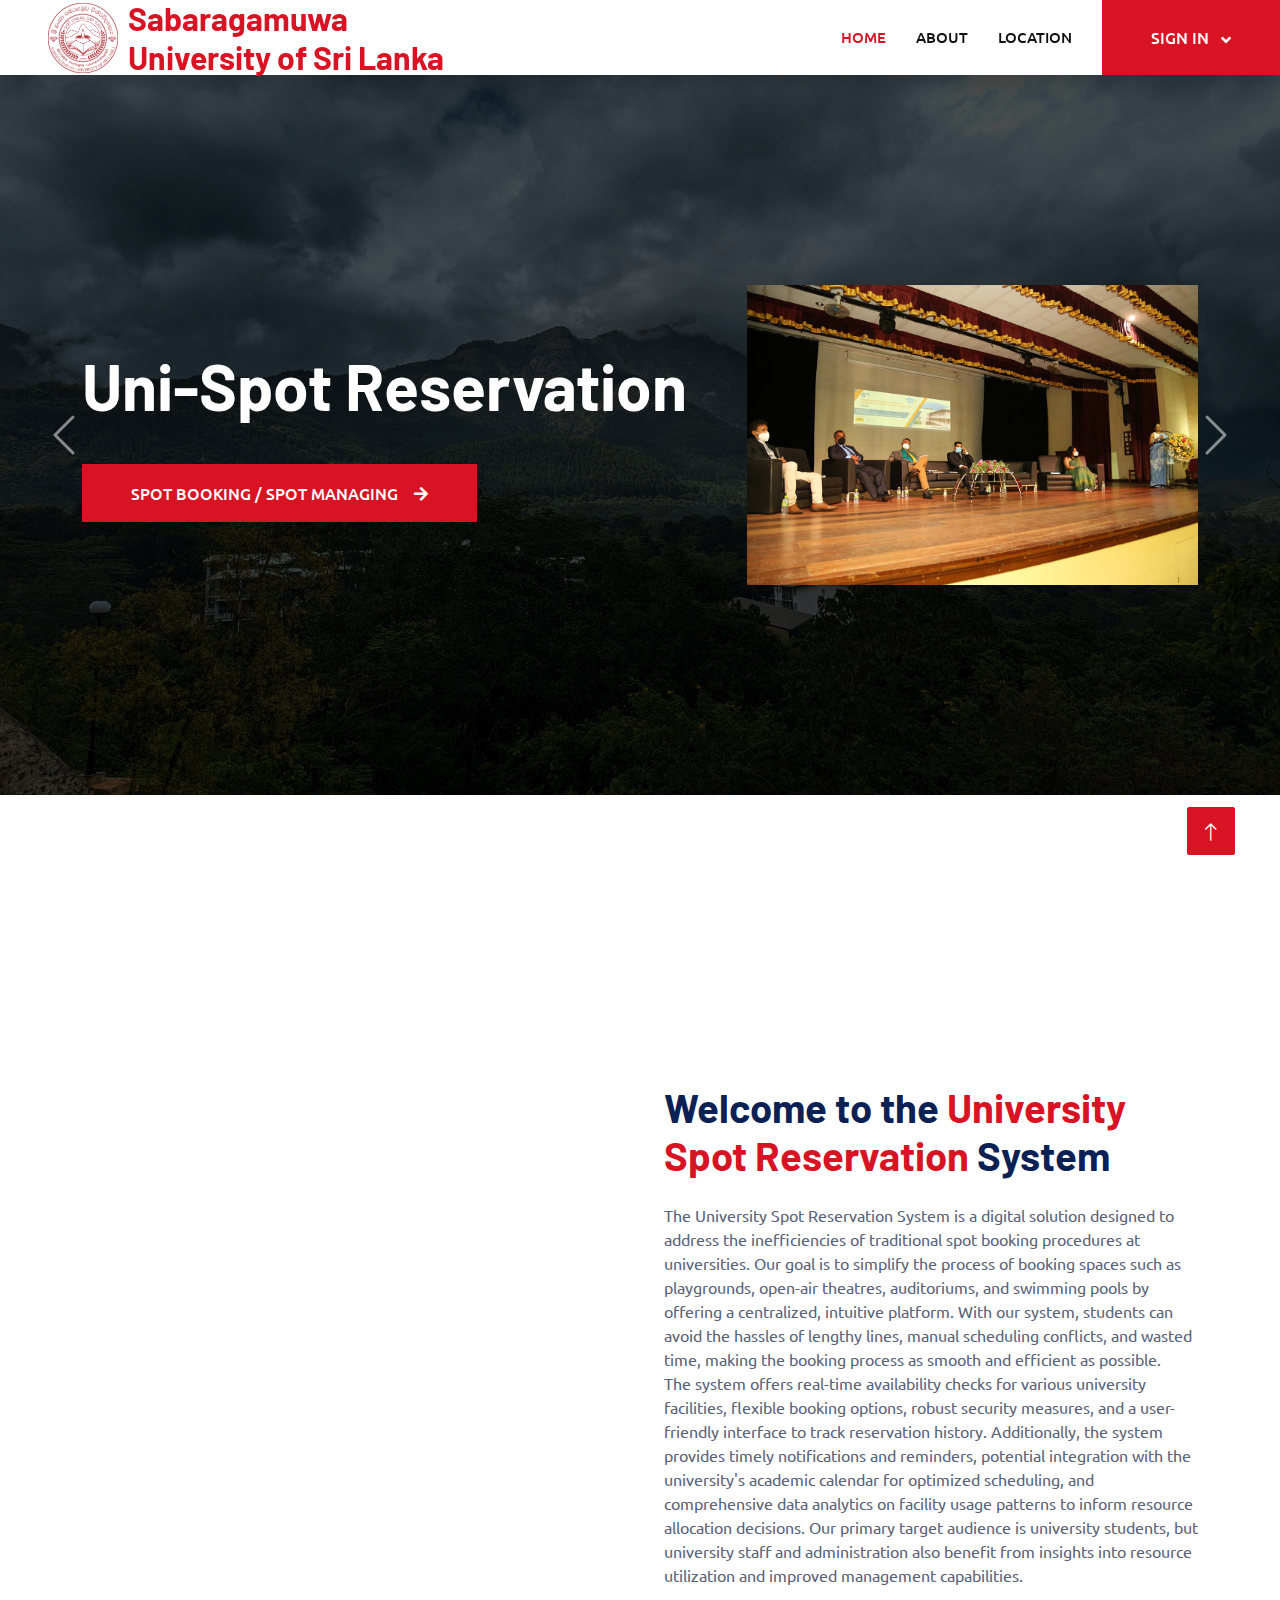
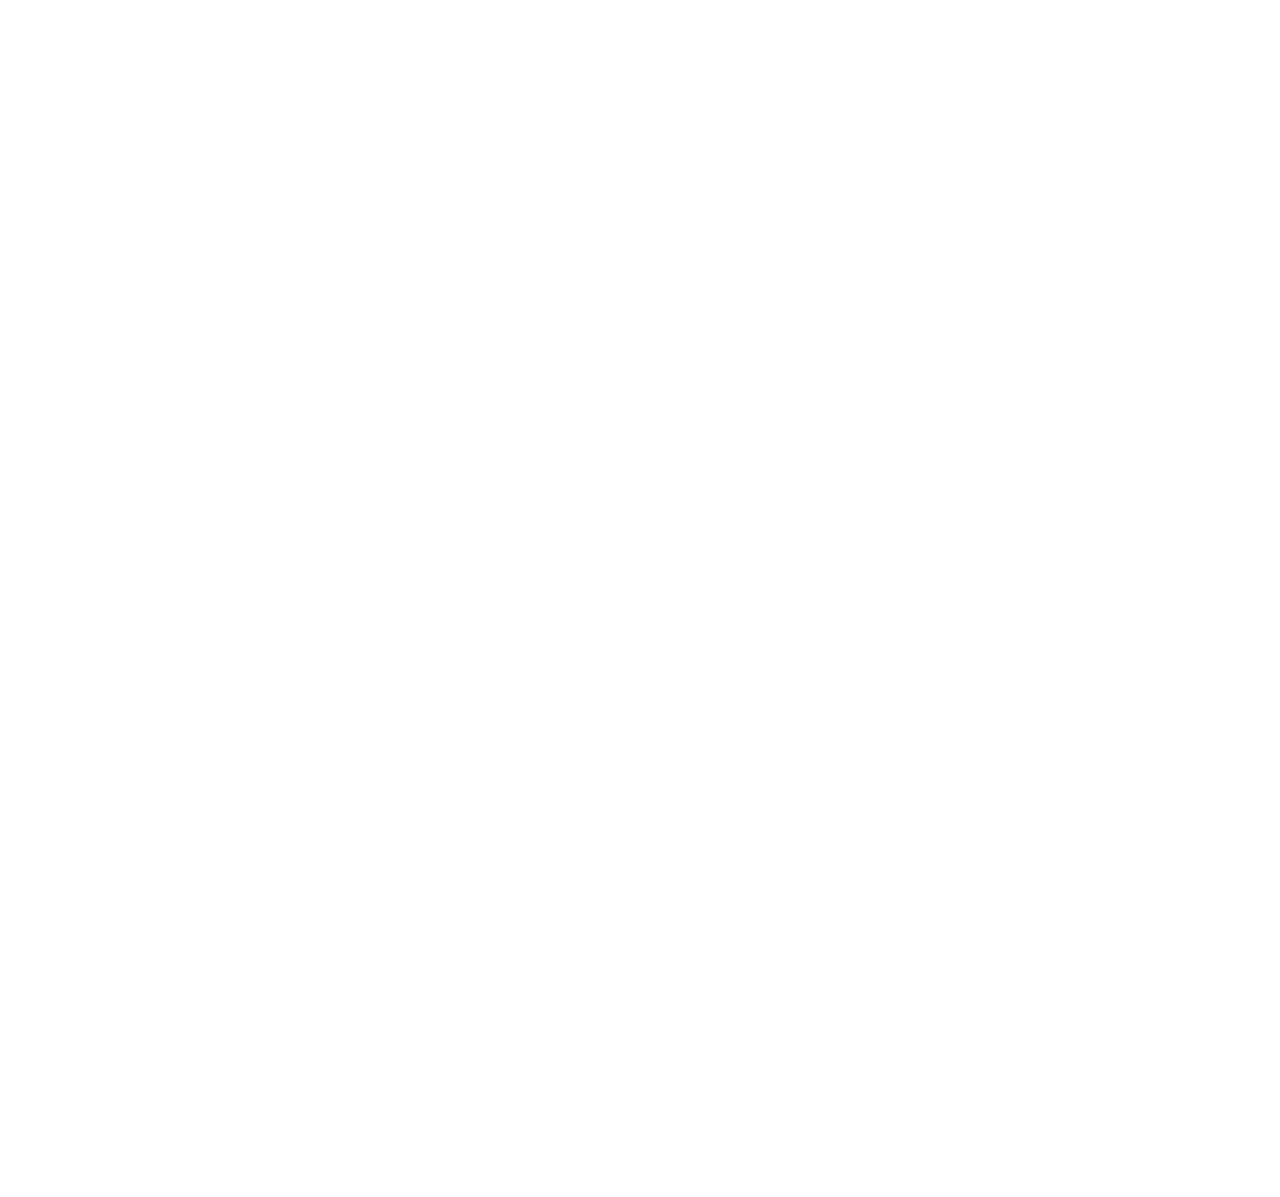
<file: index.html>
<!DOCTYPE html>
<html lang="en">
  <head>
    <meta charset="utf-8" />
    <title>Sabaragamuwa Uni</title>
    <meta content="width=device-width, initial-scale=1.0" name="viewport" />
    <meta content="" name="keywords" />
    <meta content="" name="description" />

    <!-- Favicon -->
    <link href="img/susl_logo_transparent.png" rel="icon" />

    <!-- Google Web Fonts -->
    <link rel="preconnect" href="https://fonts.googleapis.com" />
    <link rel="preconnect" href="https://fonts.gstatic.com" crossorigin />
    <link
      href="https://fonts.googleapis.com/css2?family=Barlow:wght@600;700&family=Ubuntu:wght@400;500&display=swap"
      rel="stylesheet"
    />

    <!-- Icon Font Stylesheet -->
    <link
      href="https://cdnjs.cloudflare.com/ajax/libs/font-awesome/5.10.0/css/all.min.css"
      rel="stylesheet"
    />
    <link
      href="https://cdn.jsdelivr.net/npm/bootstrap-icons@1.4.1/font/bootstrap-icons.css"
      rel="stylesheet"
    />

    <!-- Libraries Stylesheet -->
    <link href="lib/animate/animate.min.css" rel="stylesheet" />
    <link href="lib/owlcarousel/assets/owl.carousel.min.css" rel="stylesheet" />
    <link
      href="lib/tempusdominus/css/tempusdominus-bootstrap-4.min.css"
      rel="stylesheet"
    />

    <!-- Customized Bootstrap Stylesheet -->
    <link href="css/bootstrap.min.css" rel="stylesheet" />

    <!-- Stylesheet -->
    <link href="css/style.css" rel="stylesheet" />
  </head>

  <body>
    <div class="main" id="go-home"></div>

    <!-- Spinner Start -->
    <div
      id="spinner"
      class="show bg-white position-fixed translate-middle w-100 vh-100 top-50 start-50 d-flex align-items-center justify-content-center"
    >
      <div
        class="spinner-border text-primary"
        style="width: 3rem; height: 3rem"
        role="status"
      >
        <span class="sr-only">Loading...</span>
      </div>
    </div>
    <!-- Spinner End -->

    <!-- Navbar Start -->
    <nav
      class="navbar navbar-expand-lg bg-white navbar-light shadow sticky-top p-0"
    >
      <a
        href="index.html"
        class="navbar-brand d-flex align-items-center px-4 px-lg-5"
      >
        <img
          src="img/susl_logo_transparent.png"
          alt="Your Image Description"
          style="
            width: 70px;
            height: 70px;
            vertical-align: middle;
            margin-right: 10px;
          "
        />
        <h2 class="m-0 text-primary">
          <!-- Uncomment and place the image source URL -->

          Sabaragamuwa <br />
          University of Sri Lanka
        </h2>
      </a>
      <button
        type="button"
        class="navbar-toggler me-4"
        data-bs-toggle="collapse"
        data-bs-target="#navbarCollapse"
      >
        <span class="navbar-toggler-icon"></span>
      </button>
      <div class="collapse navbar-collapse" id="navbarCollapse">
        <div class="navbar-nav ms-auto p-4 p-lg-0">
          <a href="#go-home" class="nav-item nav-link active">Home</a>
          <a href="#go-about" class="nav-item nav-link">About</a>
          <a href="#go-contact" class="nav-item nav-link">LOCATION </a>
        </div>

        <div class="nav-item dropdown">
          <a
            href="Sign in.html"
            class="nav-link dropdown-toggle btn btn-primary py-4 px-lg-5 d-none d-lg-block"
            >Sign in
          </a>
          <div class="dropdown-menu fade-up m-0">
            <a href="Sign in.html" class="dropdown-item">Sign in</a>
            <a href="Register.html" class="dropdown-item">Register</a>
            <a href="" class="dropdown-item"></a>
            <!--<a href="adminlogin.html" class="dropdown-item">Admin Login</a>-->
          </div>
        </div>
      </div>
    </nav>
    <!-- Navbar End -->

    <!-- Home Front Start -->
    <div class="container-fluid p-0 mb-5">
      <div id="header-carousel" class="carousel slide" data-bs-ride="carousel">
        <div class="carousel-inner">
          <div class="carousel-item active">
            <img class="w-100" src="img/carousel-bg-01.jpeg" alt="Image 1" />
            <div class="carousel-caption d-flex align-items-center">
              <div class="container">
                <div
                  class="row align-items-center justify-content-center justify-content-lg-start"
                >
                  <div class="col-10 col-lg-7 text-center text-lg-start">
                    <h1
                      class="display-3 text-white mb-4 pb-3 animated slideInDown"
                    >
                      Uni-Spot Reservation
                    </h1>
                    <a
                      href="Sign in.html"
                      class="btn btn-primary py-3 px-5 animated slideInDown"
                      >Spot Booking / Spot Managing<i
                        class="fa fa-arrow-right ms-3"
                      ></i
                    ></a>
                  </div>
                  <div
                    class="col-lg-5 d-none d-lg-flex animated wow zoomIn"
                    data-wow-delay="0.2s"
                  >
                    <img
                      class="img-fluid"
                      src="img/theater.jpg"
                      alt="Front Car 1"
                    />
                  </div>
                </div>
              </div>
            </div>
          </div>
          <div class="carousel-item">
            <img class="w-100" src="img/openair .jpg" alt="Image" />
            <div class="carousel-caption d-flex align-items-center">
              <div class="container">
                <div
                  class="row align-items-center justify-content-center justify-content-lg-start"
                >
                  <div class="col-10 col-lg-7 text-center text-lg-start">
                    <h1
                      class="display-3 text-white mb-4 pb-3 animated slideInDown"
                    >
                      Uni-Spot Reservation
                    </h1>
                    <a
                      href="Sign in.html"
                      class="btn btn-primary py-3 px-5 animated slideInDown"
                      >Spot Booking / Spot Managing<i
                        class="fa fa-arrow-right ms-3"
                      ></i
                    ></a>
                  </div>
                  <div
                    class="col-lg-5 d-none d-lg-flex animated wow zoomIn"
                    data-wow-delay="0.2s"
                  >
                    <img
                      class="img-fluid"
                      src="img/geo.jpg"
                      alt="Front Car 3"
                    />
                  </div>
                </div>
              </div>
            </div>
          </div>
        </div>
        <!-- Front Side Button Start-->
        <button
          class="carousel-control-prev"
          type="button"
          data-bs-target="#header-carousel"
          data-bs-slide="prev"
        >
          <span class="carousel-control-prev-icon" aria-hidden="true"></span>
          <span class="visually-hidden">Previous</span>
        </button>
        <button
          class="carousel-control-next"
          type="button"
          data-bs-target="#header-carousel"
          data-bs-slide="next"
        >
          <span class="carousel-control-next-icon" aria-hidden="true"></span>
          <span class="visually-hidden">Next</span>
        </button>
        <!-- Front Side Button End-->
      </div>
    </div>
    <!-- Home Front End -->

    <!-- About Start -->
    <div class="main" id="go-about">
      <h1 class="text-white mb-0">.</h1>
      <h1 class="text-white mb-0">.</h1>
    </div>

    <div class="text-center wow fadeInUp" data-wow-delay="0.1s">
      <h1 class="mb-5">- About Us -</h1>
    </div>

    <div class="container-xxl py-5">
      <div class="container">
        <div class="row g-5">
          <div class="col-lg-6 pt-4" style="min-height: 400px">
            <div
              class="position-relative h-100 wow fadeInUp"
              data-wow-delay="0.2s"
            >
              <img
                class="position-absolute img-fluid w-100 h-100"
                src="img/carousel-bg-01.jpeg"
                style="object-fit: cover"
                alt=""
              />
              <div
                class="position-absolute top-0 end-0 mt-n4 me-n4 py-4 px-5"
                style="background: rgba(0, 0, 0, 0.08)"
              >
                <h1 class="display-4 text-white mb-0">
                  20 <span class="fs-4">Spots +</span>
                </h1>
                <h4 class="text-white">Reservation</h4>
              </div>
            </div>
          </div>
          <div class="col-lg-6">
            <h1 class="mb-4">
              Welcome to the
              <span class="text-primary">University Spot Reservation</span>
              System
            </h1>
            <p class="mb-4">
              The University Spot Reservation System is a digital solution
              designed to address the inefficiencies of traditional spot booking
              procedures at universities. Our goal is to simplify the process of
              booking spaces such as playgrounds, open-air theatres,
              auditoriums, and swimming pools by offering a centralized,
              intuitive platform. With our system, students can avoid the
              hassles of lengthy lines, manual scheduling conflicts, and wasted
              time, making the booking process as smooth and efficient as
              possible.
              <br />

              The system offers real-time availability checks for various
              university facilities, flexible booking options, robust security
              measures, and a user-friendly interface to track reservation
              history. Additionally, the system provides timely notifications
              and reminders, potential integration with the university's
              academic calendar for optimized scheduling, and comprehensive data
              analytics on facility usage patterns to inform resource allocation
              decisions. Our primary target audience is university students, but
              university staff and administration also benefit from insights
              into resource utilization and improved management capabilities.
            </p>
          </div>
        </div>
      </div>
    </div>
    <!-- About End -->

    <!-- LOCATION  Start -->
    <div class="main" id="go-contact">
      <h1 class="text-white mb-0">.</h1>
    </div>
    <div class="container-xxl py-5">
      <div class="container">
        <div class="text-center wow fadeInUp" data-wow-delay="0.1s">
          <h1 class="text-primary text-uppercase">- location -</h1>

          <div class="col-md-6 wow fadeInUp" data-wow-delay="0.2s">
            <iframe
              src="https://www.google.com/maps/embed?pb=!1m18!1m12!1m3!1d126661.41682215152!2d79.6747209!3d6.9287251!2m3!1f0!2f0!3f0!3m2!1i1024!2i768!4f13.1!3m3!1m2!1s0x3ae38a5d15e55917%3A0x92bb8770edf29b53!2sSabaragamuwa%20University%20of%20Sri%20Lanka!5e0!3m2!1sen!2slk!4v1692345678901!5m2!1sen!2slk"
              width="1300"
              height="500"
              style="border: 0"
              allowfullscreen=""
              loading="lazy"
              referrerpolicy="no-referrer-when-downgrade"
            ></iframe>
          </div>
        </div>
      </div>
    </div>
    <!-- LOCATION  End -->

    <!-- Footer Start -->
    <div
      class="container-fluid bg-dark text-light footer pt-5 mt-5 wow fadeIn"
      data-wow-delay="0.2s"
    >
      <div class="container py-0">
        <div class="row g-2">
          <div class="col-lg-3 col-md-6">
            <h4 class="text-light mb-4">Contact Info</h4>
            <p class="mb-2">
              <i class="fa fa-map-marker-alt me-3"></i> Contact Info
              Sabaragamuwa University of Sri Lanka, P.O. Box 02, Belihuloya,
              70140, Sri Lanka
            </p>
            <p class="mb-2">
              <i class="fa fa-phone-alt me-3"></i>+94-45-2280014 /
              +94-45-2280087
            </p>
            <p class="mb-2">
              <i class="fa fa-envelope me-3"></i>info@sab.ac.lk
            </p>
            <div class="d-flex pt-2">
              <a class="btn btn-outline-light btn-social" href=""
                ><i class="fab fa-twitter"></i
              ></a>
              <a class="btn btn-outline-light btn-social" href=""
                ><i class="fab fa-facebook-f"></i
              ></a>
              <a class="btn btn-outline-light btn-social" href=""
                ><i class="fab fa-youtube"></i
              ></a>
              <a class="btn btn-outline-light btn-social" href=""
                ><i class="fab fa-linkedin-in"></i
              ></a>
            </div>
          </div>
          <div class="col-lg-3 col-md-6">
            <h4 class="text-light mb-4"></h4>
            <h6 class="text-light"></h6>
          </div>
          <div class="col-lg-3 col-md-6">
            <h4 class="text-light mb-4">Informations</h4>
            <a class="btn btn-link" href="Terms and Conditions.html"
              >Terms and Conditions</a
            >
            <a class="btn btn-link" href="FAQ.html">FAQ</a>
            <a class="btn btn-link" href="Privacy.html">Privacy</a>
          </div>
        </div>
      </div>
      <div class="container">
        <div class="copyright">
          <div class="row">
            <div class="text-center mb-3 mb-md-0">
              &copy; Copyright SUSL 2021.
              <a class="border-bottom" href="index.html"
                >All Rights Reserved.</a
              >
            </div>
          </div>
        </div>
      </div>
    </div>
    <!-- Footer End -->

    <!-- Back to Top -->
    <a href="#" class="btn btn-lg btn-primary btn-lg-square back-to-top"
      ><i class="bi bi-arrow-up"></i
    ></a>

    <!-- JavaScript Libraries -->
    <script src="https://code.jquery.com/jquery-3.4.1.min.js"></script>
    <script src="https://cdn.jsdelivr.net/npm/bootstrap@5.0.0/dist/js/bootstrap.bundle.min.js"></script>
    <script src="lib/wow/wow.min.js"></script>
    <script src="lib/easing/easing.min.js"></script>
    <script src="lib/waypoints/waypoints.min.js"></script>
    <script src="lib/counterup/counterup.min.js"></script>
    <script src="lib/owlcarousel/owl.carousel.min.js"></script>
    <script src="lib/tempusdominus/js/moment.min.js"></script>
    <script src="lib/tempusdominus/js/moment-timezone.min.js"></script>
    <script src="lib/tempusdominus/js/tempusdominus-bootstrap-4.min.js"></script>

    <!-- Javascript -->
    <script src="js/main.js"></script>
  </body>
</html>
</file>
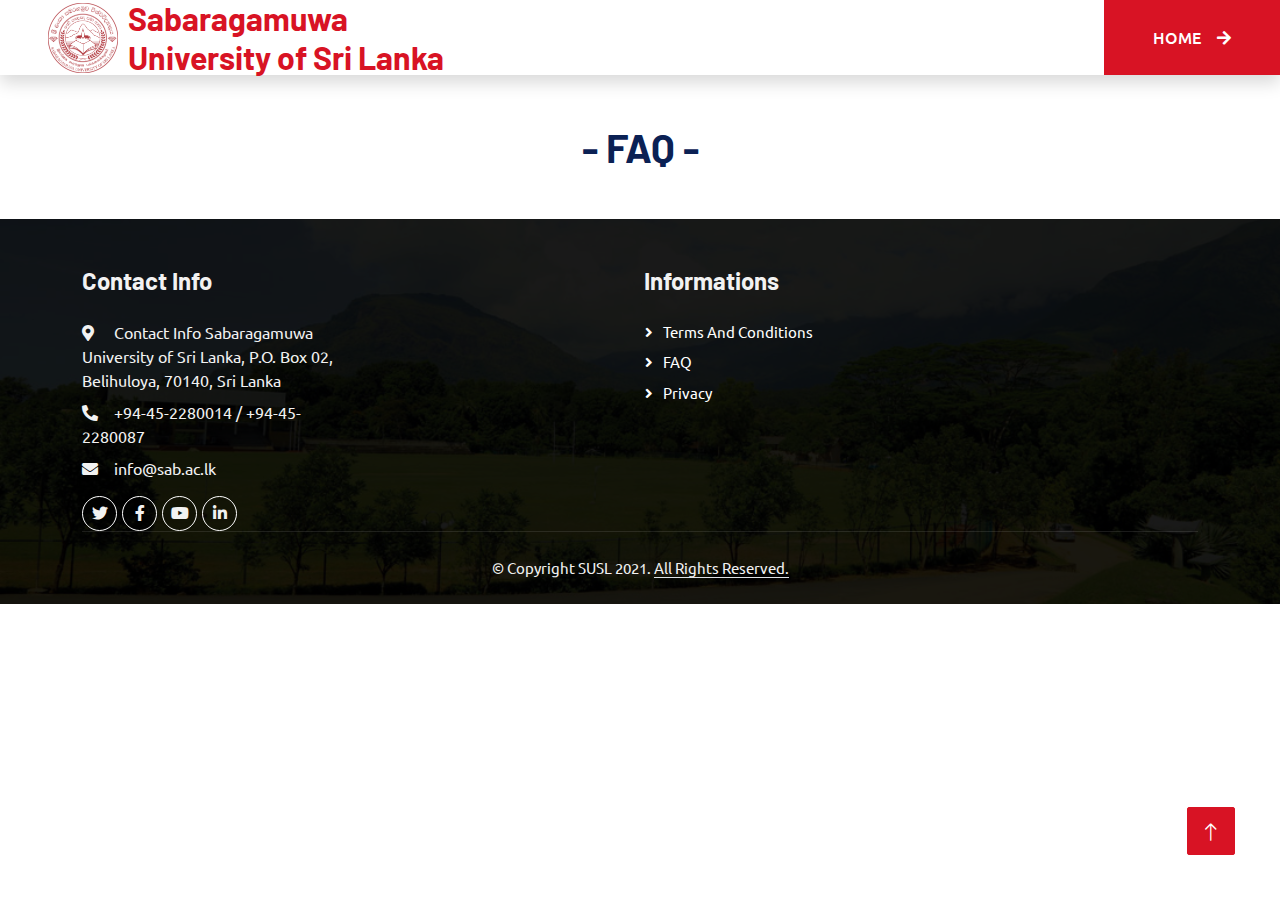
<file: FAQ.html>
<!DOCTYPE html>
<html lang="en">
  <head>
    <meta charset="utf-8" />
    <title>Sabaragamuwa Uni</title>
    <meta content="width=device-width, initial-scale=1.0" name="viewport" />
    <meta content="" name="keywords" />
    <meta content="" name="description" />

    <!-- Favicon -->
    <link href="img/susl_logo_transparent.png" rel="icon" />

    <!-- Google Web Fonts -->
    <link rel="preconnect" href="https://fonts.googleapis.com" />
    <link rel="preconnect" href="https://fonts.gstatic.com" crossorigin />
    <link
      href="https://fonts.googleapis.com/css2?family=Barlow:wght@600;700&family=Ubuntu:wght@400;500&display=swap"
      rel="stylesheet"
    />

    <!-- Icon Font Stylesheet -->
    <link
      href="https://cdnjs.cloudflare.com/ajax/libs/font-awesome/5.10.0/css/all.min.css"
      rel="stylesheet"
    />
    <link
      href="https://cdn.jsdelivr.net/npm/bootstrap-icons@1.4.1/font/bootstrap-icons.css"
      rel="stylesheet"
    />

    <!-- Libraries Stylesheet -->
    <link href="lib/animate/animate.min.css" rel="stylesheet" />
    <link href="lib/owlcarousel/assets/owl.carousel.min.css" rel="stylesheet" />
    <link
      href="lib/tempusdominus/css/tempusdominus-bootstrap-4.min.css"
      rel="stylesheet"
    />

    <!-- Customized Bootstrap Stylesheet -->
    <link href="css/bootstrap.min.css" rel="stylesheet" />

    <!-- Template Stylesheet -->
    <link href="css/style.css" rel="stylesheet" />
  </head>

  <body>
    <div class="main" id="go-home"></div>

    <!-- Spinner Start -->
    <div
      id="spinner"
      class="show bg-white position-fixed translate-middle w-100 vh-100 top-50 start-50 d-flex align-items-center justify-content-center"
    >
      <div
        class="spinner-border text-primary"
        style="width: 3rem; height: 3rem"
        role="status"
      >
        <span class="sr-only">Loading...</span>
      </div>
    </div>
    <!-- Spinner End -->

    <!-- Navbar Start -->
    <nav
      class="navbar navbar-expand-lg bg-white navbar-light shadow sticky-top p-0"
    >
      <a
        href="index.html"
        class="navbar-brand d-flex align-items-center px-4 px-lg-5"
      >
        <img
          src="img/susl_logo_transparent.png"
          alt="Your Image Description"
          style="
            width: 70px;
            height: 70px;
            vertical-align: middle;
            margin-right: 10px;
          "
        />
        <h2 class="m-0 text-primary">
          <!-- Uncomment and place the image source URL -->

          Sabaragamuwa <br />
          University of Sri Lanka
        </h2>
      </a>
      <button
        type="button"
        class="navbar-toggler me-4"
        data-bs-toggle="collapse"
        data-bs-target="#navbarCollapse"
      >
        <span class="navbar-toggler-icon"></span>
      </button>
      <div class="collapse navbar-collapse" id="navbarCollapse">
        <div class="navbar-nav ms-auto p-4 p-lg-0">
          <a
            href="index.html"
            class="btn btn-primary py-4 px-lg-5 d-none d-lg-block"
            >Home<i class="fa fa-arrow-right ms-3"></i
          ></a>
        </div>
      </div>
    </nav>
    <!-- Navbar End -->

    <!-- About Start -->
    <div class="main" id="go-about">
      <h1 class="text-white mb-0">.</h1>
    </div>

    <div class="text-center wow fadeInUp" data-wow-delay="0.1s">
      <h1 class="mb-5">- FAQ -</h1>
    </div>

    <div>
      <div class="container"></div>
    </div>
    <!-- About End -->

    <!-- Footer Start -->
    <div
      class="container-fluid bg-dark text-light footer pt-5 mt-5 wow fadeIn"
      data-wow-delay="0.2s"
    >
      <div class="container py-0">
        <div class="row g-2">
          <div class="col-lg-3 col-md-6">
            <h4 class="text-light mb-4">Contact Info</h4>
            <p class="mb-2">
              <i class="fa fa-map-marker-alt me-3"></i> Contact Info
              Sabaragamuwa University of Sri Lanka, P.O. Box 02, Belihuloya,
              70140, Sri Lanka
            </p>
            <p class="mb-2">
              <i class="fa fa-phone-alt me-3"></i>+94-45-2280014 /
              +94-45-2280087
            </p>
            <p class="mb-2">
              <i class="fa fa-envelope me-3"></i>info@sab.ac.lk
            </p>
            <div class="d-flex pt-2">
              <a class="btn btn-outline-light btn-social" href=""
                ><i class="fab fa-twitter"></i
              ></a>
              <a class="btn btn-outline-light btn-social" href=""
                ><i class="fab fa-facebook-f"></i
              ></a>
              <a class="btn btn-outline-light btn-social" href=""
                ><i class="fab fa-youtube"></i
              ></a>
              <a class="btn btn-outline-light btn-social" href=""
                ><i class="fab fa-linkedin-in"></i
              ></a>
            </div>
          </div>
          <div class="col-lg-3 col-md-6">
            <h4 class="text-light mb-4"></h4>
            <h6 class="text-light"></h6>
          </div>
          <div class="col-lg-3 col-md-6">
            <h4 class="text-light mb-4">Informations</h4>
            <a class="btn btn-link" href="Terms and Conditions.html"
              >Terms and Conditions</a
            >
            <a class="btn btn-link" href="FAQ.html">FAQ</a>
            <a class="btn btn-link" href="Privacy.html">Privacy</a>
          </div>
        </div>
      </div>
      <div class="container">
        <div class="copyright">
          <div class="row">
            <div class="text-center mb-3 mb-md-0">
              &copy; Copyright SUSL 2021.
              <a class="border-bottom" href="index.html"
                >All Rights Reserved.</a
              >
            </div>
          </div>
        </div>
      </div>
    </div>
    <!-- Footer End -->

    <!-- Back to Top -->
    <a href="#" class="btn btn-lg btn-primary btn-lg-square back-to-top"
      ><i class="bi bi-arrow-up"></i
    ></a>

    <!-- JavaScript Libraries -->
    <script src="https://code.jquery.com/jquery-3.4.1.min.js"></script>
    <script src="https://cdn.jsdelivr.net/npm/bootstrap@5.0.0/dist/js/bootstrap.bundle.min.js"></script>
    <script src="lib/wow/wow.min.js"></script>
    <script src="lib/easing/easing.min.js"></script>
    <script src="lib/waypoints/waypoints.min.js"></script>
    <script src="lib/counterup/counterup.min.js"></script>
    <script src="lib/owlcarousel/owl.carousel.min.js"></script>
    <script src="lib/tempusdominus/js/moment.min.js"></script>
    <script src="lib/tempusdominus/js/moment-timezone.min.js"></script>
    <script src="lib/tempusdominus/js/tempusdominus-bootstrap-4.min.js"></script>

    <!-- Template Javascript -->
    <script src="js/main.js"></script>
  </body>
</html>
</file>
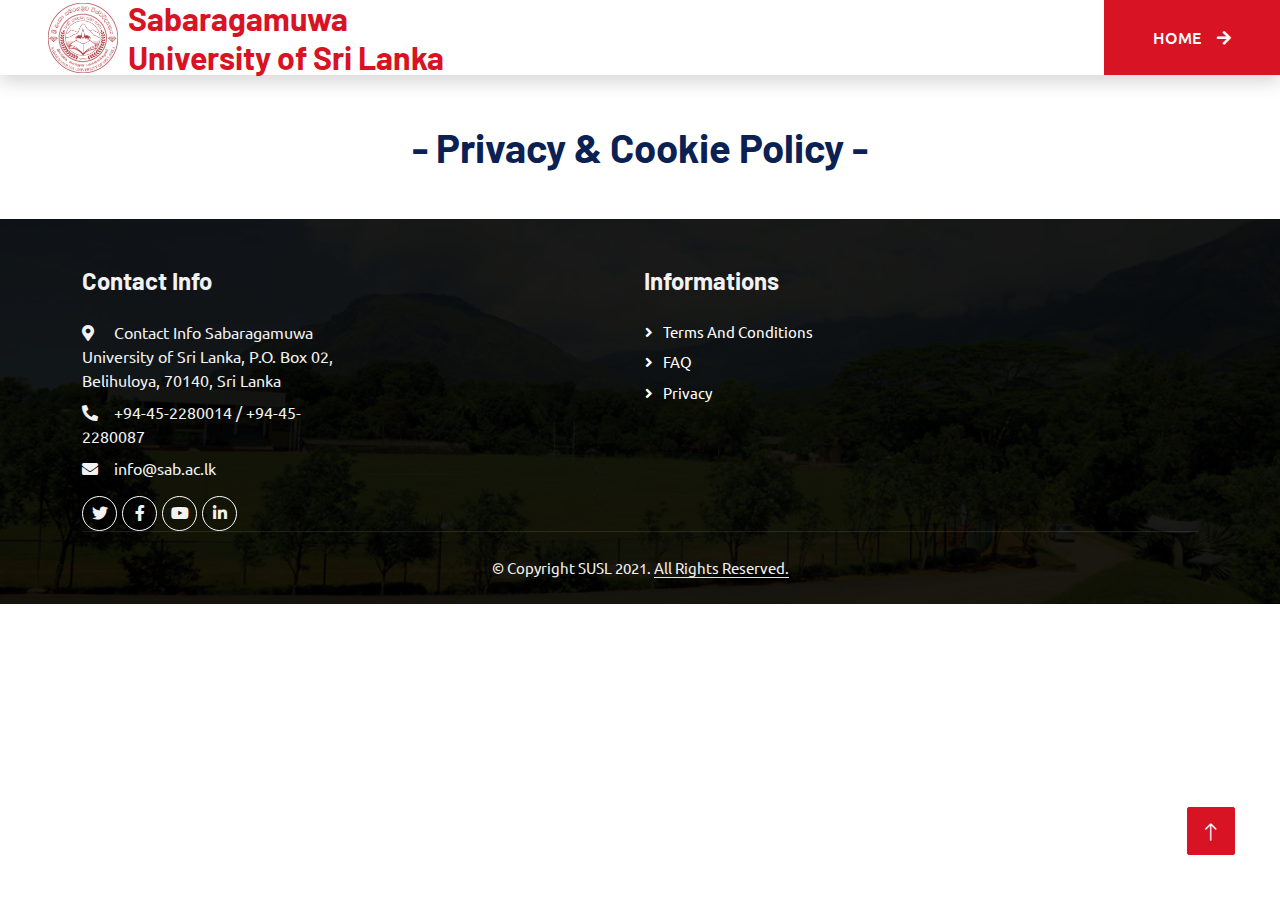
<file: Privacy.html>
<!DOCTYPE html>
<html lang="en">

<head>
    <meta charset="utf-8">
    <title>Sabaragamuwa Uni</title>
    <meta content="width=device-width, initial-scale=1.0" name="viewport">
    <meta content="" name="keywords">
    <meta content="" name="description">

    <!-- Favicon -->
    <link href="img/susl_logo_transparent.png" rel="icon">

    <!-- Google Web Fonts -->
    <link rel="preconnect" href="https://fonts.googleapis.com">
    <link rel="preconnect" href="https://fonts.gstatic.com" crossorigin>
    <link href="https://fonts.googleapis.com/css2?family=Barlow:wght@600;700&family=Ubuntu:wght@400;500&display=swap" rel="stylesheet"> 

    <!-- Icon Font Stylesheet -->
    <link href="https://cdnjs.cloudflare.com/ajax/libs/font-awesome/5.10.0/css/all.min.css" rel="stylesheet">
    <link href="https://cdn.jsdelivr.net/npm/bootstrap-icons@1.4.1/font/bootstrap-icons.css" rel="stylesheet">

    <!-- Libraries Stylesheet -->
    <link href="lib/animate/animate.min.css" rel="stylesheet">
    <link href="lib/owlcarousel/assets/owl.carousel.min.css" rel="stylesheet">
    <link href="lib/tempusdominus/css/tempusdominus-bootstrap-4.min.css" rel="stylesheet" />

    <!-- Customized Bootstrap Stylesheet -->
    <link href="css/bootstrap.min.css" rel="stylesheet">

    <!-- Template Stylesheet -->
    <link href="css/style.css" rel="stylesheet">
</head>

<body>

    <div class="main" id="go-home"></div>

    <!-- Spinner Start -->
    <div id="spinner" class="show bg-white position-fixed translate-middle w-100 vh-100 top-50 start-50 d-flex align-items-center justify-content-center">
        <div class="spinner-border text-primary" style="width: 3rem; height: 3rem;" role="status">
            <span class="sr-only">Loading...</span>
        </div>
    </div>
    <!-- Spinner End -->


    <!-- Navbar Start -->
    <nav class="navbar navbar-expand-lg bg-white navbar-light shadow sticky-top p-0">
        <a href="index.html" class="navbar-brand d-flex align-items-center px-4 px-lg-5">
            <img src="img/susl_logo_transparent.png" alt="Your Image Description" style="width: 70px; height: 70px; vertical-align: middle; margin-right: 10px;">
            <h2 class="m-0 text-primary">
                <!-- Uncomment and place the image source URL -->
                
                Sabaragamuwa <br> University of Sri Lanka
              </h2>
        </a>
        <button type="button" class="navbar-toggler me-4" data-bs-toggle="collapse" data-bs-target="#navbarCollapse">
            <span class="navbar-toggler-icon"></span>
        </button>
        <div class="collapse navbar-collapse" id="navbarCollapse">
            <div class="navbar-nav ms-auto p-4 p-lg-0">
                <a href="index.html" class="btn btn-primary py-4 px-lg-5 d-none d-lg-block">Home<i class="fa fa-arrow-right ms-3"></i></a>
            </div>
        </div>
    </nav>
    <!-- Navbar End -->





    <!-- About Start -->
    <div class="main" id="go-about">
        <h1 class="text-white mb-0"> . </h1>
    </div>

    <div class="text-center wow fadeInUp" data-wow-delay="0.1s">
        <h1 class="mb-5">- Privacy & Cookie Policy -</h1>
    </div>

    <div >
        <div class="container">
            
                
    </div>
    <!-- About End -->




    <!-- Footer Start -->
    <div class="container-fluid bg-dark text-light footer pt-5 mt-5 wow fadeIn" data-wow-delay="0.2s">
        <div class="container py-0">
            <div class="row g-2">
                <div class="col-lg-3 col-md-6">
                    <h4 class="text-light mb-4">Contact Info</h4>
                    <p class="mb-2"><i class="fa fa-map-marker-alt me-3"></i>
                        Contact Info
                        Sabaragamuwa University of Sri Lanka,
                        P.O. Box 02, Belihuloya, 70140, Sri Lanka</p>
                    <p class="mb-2"><i class="fa fa-phone-alt me-3"></i>+94-45-2280014 / +94-45-2280087</p>
                    <p class="mb-2"><i class="fa fa-envelope me-3"></i>info@sab.ac.lk</p>
                    <div class="d-flex pt-2">
                        <a class="btn btn-outline-light btn-social" href=""><i class="fab fa-twitter"></i></a>
                        <a class="btn btn-outline-light btn-social" href=""><i class="fab fa-facebook-f"></i></a>
                        <a class="btn btn-outline-light btn-social" href=""><i class="fab fa-youtube"></i></a>
                        <a class="btn btn-outline-light btn-social" href=""><i class="fab fa-linkedin-in"></i></a>
                    </div>
                </div>
                <div class="col-lg-3 col-md-6">
                    <h4 class="text-light mb-4"> </h4>
                    <h6 class="text-light"> </h6>
                </div>
                <div class="col-lg-3 col-md-6">
                    <h4 class="text-light mb-4">Informations</h4>
                    <a class="btn btn-link" href="Terms and Conditions.html">Terms and Conditions</a>
                    <a class="btn btn-link" href="FAQ.html">FAQ</a>
                    <a class="btn btn-link" href="Privacy.html">Privacy</a>
                </div>
            </div>
        </div>
        <div class="container">
            <div class="copyright">
                <div class="row">
                    <div class="text-center mb-3 mb-md-0">
                        &copy; Copyright SUSL 2021. <a class="border-bottom" href="index.html">All Rights Reserved.</a>
                    </div>
                </div>
            </div>
        </div>
    </div>
    <!-- Footer End -->


    <!-- Back to Top -->
    <a href="#" class="btn btn-lg btn-primary btn-lg-square back-to-top"><i class="bi bi-arrow-up"></i></a>


    <!-- JavaScript Libraries -->
    <script src="https://code.jquery.com/jquery-3.4.1.min.js"></script>
    <script src="https://cdn.jsdelivr.net/npm/bootstrap@5.0.0/dist/js/bootstrap.bundle.min.js"></script>
    <script src="lib/wow/wow.min.js"></script>
    <script src="lib/easing/easing.min.js"></script>
    <script src="lib/waypoints/waypoints.min.js"></script>
    <script src="lib/counterup/counterup.min.js"></script>
    <script src="lib/owlcarousel/owl.carousel.min.js"></script>
    <script src="lib/tempusdominus/js/moment.min.js"></script>
    <script src="lib/tempusdominus/js/moment-timezone.min.js"></script>
    <script src="lib/tempusdominus/js/tempusdominus-bootstrap-4.min.js"></script>

    <!-- Template Javascript -->
    <script src="js/main.js"></script>
</body>

</html>
</file>
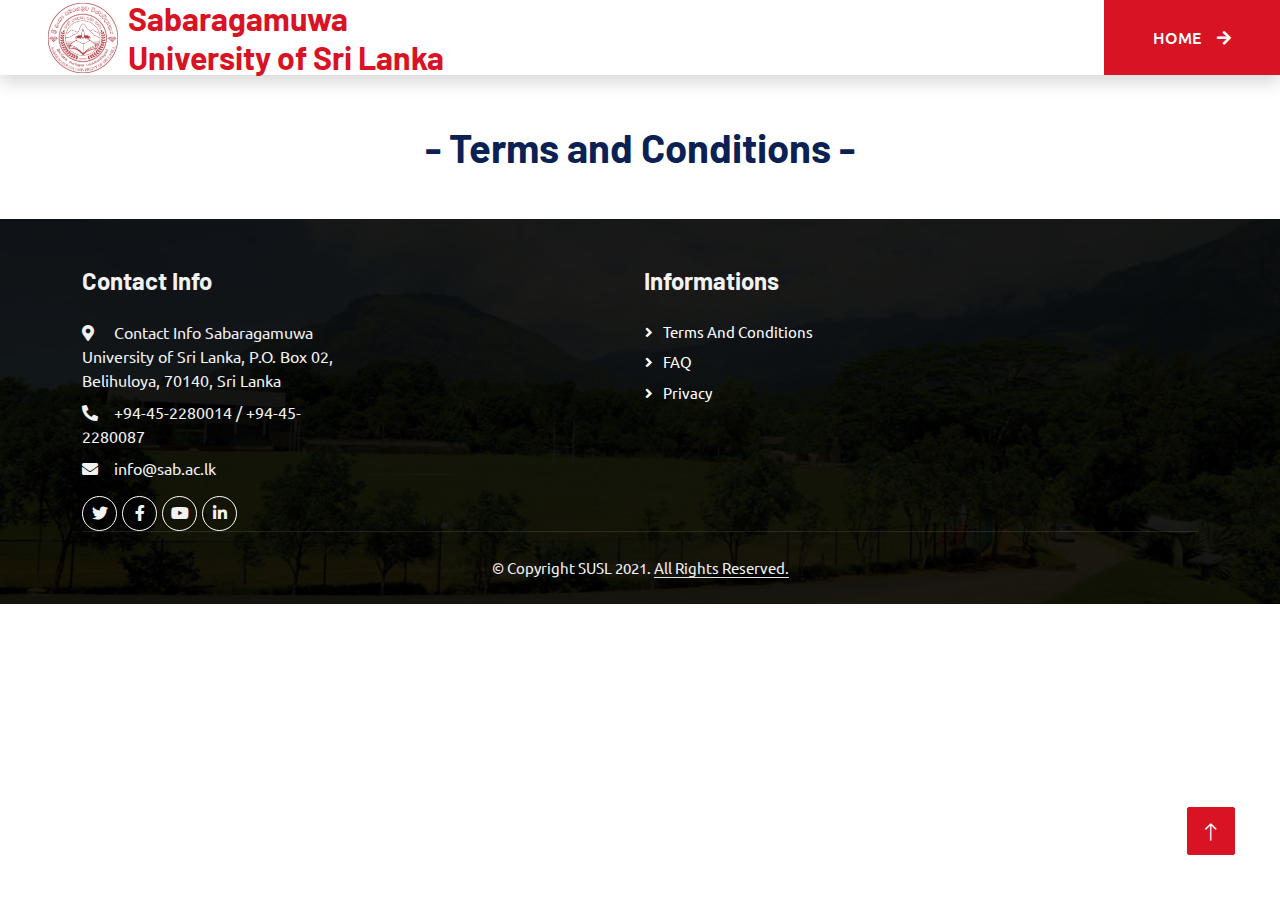
<file: Terms and Conditions.html>
<!DOCTYPE html>
<html lang="en">
  <head>
    <meta charset="utf-8" />
    <title>Sabaragamuwa Uni</title>
    <meta content="width=device-width, initial-scale=1.0" name="viewport" />
    <meta content="" name="keywords" />
    <meta content="" name="description" />

    <!-- Favicon -->
    <link href="img/susl_logo_transparent.png" rel="icon" />

    <!-- Google Web Fonts -->
    <link rel="preconnect" href="https://fonts.googleapis.com" />
    <link rel="preconnect" href="https://fonts.gstatic.com" crossorigin />
    <link
      href="https://fonts.googleapis.com/css2?family=Barlow:wght@600;700&family=Ubuntu:wght@400;500&display=swap"
      rel="stylesheet"
    />

    <!-- Icon Font Stylesheet -->
    <link
      href="https://cdnjs.cloudflare.com/ajax/libs/font-awesome/5.10.0/css/all.min.css"
      rel="stylesheet"
    />
    <link
      href="https://cdn.jsdelivr.net/npm/bootstrap-icons@1.4.1/font/bootstrap-icons.css"
      rel="stylesheet"
    />

    <!-- Libraries Stylesheet -->
    <link href="lib/animate/animate.min.css" rel="stylesheet" />
    <link href="lib/owlcarousel/assets/owl.carousel.min.css" rel="stylesheet" />
    <link
      href="lib/tempusdominus/css/tempusdominus-bootstrap-4.min.css"
      rel="stylesheet"
    />

    <!-- Customized Bootstrap Stylesheet -->
    <link href="css/bootstrap.min.css" rel="stylesheet" />

    <!-- Template Stylesheet -->
    <link href="css/style.css" rel="stylesheet" />
  </head>

  <body>
    <div class="main" id="go-home"></div>

    <!-- Spinner Start -->
    <div
      id="spinner"
      class="show bg-white position-fixed translate-middle w-100 vh-100 top-50 start-50 d-flex align-items-center justify-content-center"
    >
      <div
        class="spinner-border text-primary"
        style="width: 3rem; height: 3rem"
        role="status"
      >
        <span class="sr-only">Loading...</span>
      </div>
    </div>
    <!-- Spinner End -->

    <!-- Navbar Start -->
    <nav
      class="navbar navbar-expand-lg bg-white navbar-light shadow sticky-top p-0"
    >
      <a
        href="index.html"
        class="navbar-brand d-flex align-items-center px-4 px-lg-5"
      >
        <img
          src="img/susl_logo_transparent.png"
          alt="Your Image Description"
          style="
            width: 70px;
            height: 70px;
            vertical-align: middle;
            margin-right: 10px;
          "
        />
        <h2 class="m-0 text-primary">
          <!-- Uncomment and place the image source URL -->

          Sabaragamuwa <br />
          University of Sri Lanka
        </h2>
      </a>
      <button
        type="button"
        class="navbar-toggler me-4"
        data-bs-toggle="collapse"
        data-bs-target="#navbarCollapse"
      >
        <span class="navbar-toggler-icon"></span>
      </button>
      <div class="collapse navbar-collapse" id="navbarCollapse">
        <div class="navbar-nav ms-auto p-4 p-lg-0">
          <a
            href="index.html"
            class="btn btn-primary py-4 px-lg-5 d-none d-lg-block"
            >Home<i class="fa fa-arrow-right ms-3"></i
          ></a>
        </div>
      </div>
    </nav>
    <!-- Navbar End -->

    <!-- About Start -->
    <div class="main" id="go-about">
      <h1 class="text-white mb-0">.</h1>
    </div>

    <div class="text-center wow fadeInUp" data-wow-delay="0.1s">
      <h1 class="mb-5">- Terms and Conditions -</h1>
    </div>

    <div>
      <div class="container"></div>
    </div>
    <!-- About End -->

    <!-- Footer Start -->
    <div
      class="container-fluid bg-dark text-light footer pt-5 mt-5 wow fadeIn"
      data-wow-delay="0.2s"
    >
      <div class="container py-0">
        <div class="row g-2">
          <div class="col-lg-3 col-md-6">
            <h4 class="text-light mb-4">Contact Info</h4>
            <p class="mb-2">
              <i class="fa fa-map-marker-alt me-3"></i> Contact Info
              Sabaragamuwa University of Sri Lanka, P.O. Box 02, Belihuloya,
              70140, Sri Lanka
            </p>
            <p class="mb-2">
              <i class="fa fa-phone-alt me-3"></i>+94-45-2280014 /
              +94-45-2280087
            </p>
            <p class="mb-2">
              <i class="fa fa-envelope me-3"></i>info@sab.ac.lk
            </p>
            <div class="d-flex pt-2">
              <a class="btn btn-outline-light btn-social" href=""
                ><i class="fab fa-twitter"></i
              ></a>
              <a class="btn btn-outline-light btn-social" href=""
                ><i class="fab fa-facebook-f"></i
              ></a>
              <a class="btn btn-outline-light btn-social" href=""
                ><i class="fab fa-youtube"></i
              ></a>
              <a class="btn btn-outline-light btn-social" href=""
                ><i class="fab fa-linkedin-in"></i
              ></a>
            </div>
          </div>
          <div class="col-lg-3 col-md-6">
            <h4 class="text-light mb-4"></h4>
            <h6 class="text-light"></h6>
          </div>
          <div class="col-lg-3 col-md-6">
            <h4 class="text-light mb-4">Informations</h4>
            <a class="btn btn-link" href="Terms and Conditions.html"
              >Terms and Conditions</a
            >
            <a class="btn btn-link" href="FAQ.html">FAQ</a>
            <a class="btn btn-link" href="Privacy.html">Privacy</a>
          </div>
        </div>
      </div>
      <div class="container">
        <div class="copyright">
          <div class="row">
            <div class="text-center mb-3 mb-md-0">
              &copy; Copyright SUSL 2021.
              <a class="border-bottom" href="index.html"
                >All Rights Reserved.</a
              >
            </div>
          </div>
        </div>
      </div>
    </div>
    <!-- Footer End -->

    <!-- Back to Top -->
    <a href="#" class="btn btn-lg btn-primary btn-lg-square back-to-top"
      ><i class="bi bi-arrow-up"></i
    ></a>

    <!-- JavaScript Libraries -->
    <script src="https://code.jquery.com/jquery-3.4.1.min.js"></script>
    <script src="https://cdn.jsdelivr.net/npm/bootstrap@5.0.0/dist/js/bootstrap.bundle.min.js"></script>
    <script src="lib/wow/wow.min.js"></script>
    <script src="lib/easing/easing.min.js"></script>
    <script src="lib/waypoints/waypoints.min.js"></script>
    <script src="lib/counterup/counterup.min.js"></script>
    <script src="lib/owlcarousel/owl.carousel.min.js"></script>
    <script src="lib/tempusdominus/js/moment.min.js"></script>
    <script src="lib/tempusdominus/js/moment-timezone.min.js"></script>
    <script src="lib/tempusdominus/js/tempusdominus-bootstrap-4.min.js"></script>

    <!-- Template Javascript -->
    <script src="js/main.js"></script>
  </body>
</html>
</file>
<file: css/style.css>
/********** Template CSS **********/
:root {
    --primary: #D81324;
    --secondary: #0B2154;
    --light: #F2F2F2;
    --dark: #111111;
}

.fw-medium {
    font-weight: 600 !important;
}

.back-to-top {
    position: fixed;
    display: none;
    right: 45px;
    bottom: 45px;
    z-index: 99;
}


/*** Spinner - උඩට එන එක ***/
#spinner {
    opacity: 0;
    visibility: hidden;
    transition: opacity .5s ease-out, visibility 0s linear .5s;
    z-index: 99999;
}

#spinner.show {
    transition: opacity .5s ease-out, visibility 0s linear 0s;
    visibility: visible;
    opacity: 1;
}


/*** Button ***/
.btn {
    font-weight: 500;
    text-transform: uppercase;
    transition: .5s;
}

.btn.btn-primary,
.btn.btn-secondary {
    color: #FFFFFF;
}

.btn-square {
    width: 38px;
    height: 38px;
}

.btn-sm-square {
    width: 32px;
    height: 32px;
}

.btn-lg-square {
    width: 48px;
    height: 48px;
}

.btn-square,
.btn-sm-square,
.btn-lg-square {
    padding: 0;
    display: flex;
    align-items: center;
    justify-content: center;
    font-weight: normal;
    border-radius: 2px;
}


/*** Navbar ***/


.navbar .dropdown-toggle::after {
    border: none;
    content: "\f107";
    font-family: "Font Awesome 5 Free";
    font-weight: 900;
    vertical-align: middle;
    margin-left: 8px;
}

.navbar-light .navbar-nav .nav-link {
    margin-right: 30px;
    padding: 25px 0;
    color: #FFFFFF;
    font-size: 15px;
    text-transform: uppercase;
    outline: none;
}

.navbar-light .navbar-nav .nav-link:hover,
.navbar-light .navbar-nav .nav-link.active {
    color: var(--primary);
}













@media (max-width: 991.98px) {
    .navbar-light .navbar-nav .nav-link  {
        margin-right: 0;
        padding: 10px 0;
    }

    .navbar-light .navbar-nav {
        border-top: 1px solid #EEEEEE;
    }
}

.navbar-light .navbar-brand,
.navbar-light a.btn {
    height: 75px;
}

.navbar-light .navbar-nav .nav-link {
    color: var(--dark);
    font-weight: 500;
}

.navbar-light.sticky-top {
    top: -100px;
    transition: .5s;
}

@media (min-width: 992px) {
    .navbar .nav-item .dropdown-menu {
        display: block;
        border: none;
        margin-top: 0;
        top: 150%;
        opacity: 0;
        visibility: hidden;
        transition: .5s;
    }

    .navbar .nav-item:hover .dropdown-menu {
        top: 100%;
        visibility: visible;
        transition: .5s;
        opacity: 1;
    }
}











/*** Header ***/
.carousel-caption {
    top: 0;
    left: 0;
    right: 0;
    bottom: 0;
    background: rgba(0, 0, 0, .7);
    z-index: 1;
}

.carousel-control-prev,
.carousel-control-next {
    width: 10%;
}

.carousel-control-prev-icon,
.carousel-control-next-icon {
    width: 3rem;
    height: 3rem;
}

@media (max-width: 768px) {
    #header-carousel .carousel-item {
        position: relative;
        min-height: 450px;
    }
    
    #header-carousel .carousel-item img {
        position: absolute;
        width: 100%;
        height: 100%;
        object-fit: cover;
    }
}

.page-header {
    background-position: center center;
    background-repeat: no-repeat;
    background-size: cover;
}

.page-header-inner {
    background: rgba(0, 0, 0, .7);
}

.breadcrumb-item + .breadcrumb-item::before {
    color: var(--light);
}


/*** Facts ***/
.fact {
    background: linear-gradient(rgba(0, 0, 0, .7), rgba(0, 0, 0, .7)), url(../img/carousel-bg-1.jpg);
    background-position: center center;
    background-repeat: no-repeat;
    background-size: cover;
}


/*** Service ***/
.service .nav .nav-link {
    background: var(--light);
    transition: .5s;
}

.service .nav .nav-link.active {
    background: var(--primary);
}

.service .nav .nav-link.active h4 {
    color: #FFFFFF !important;
}


/*** Booking ***/
.booking {
    background: linear-gradient(rgba(0, 0, 0, .7), rgba(0, 0, 0, .7)), url(../img/carousel-bg-2.jpg) center center no-repeat;
    background-size: cover;
}

.bootstrap-datetimepicker-widget.bottom {
    top: auto !important;
}

.bootstrap-datetimepicker-widget .table * {
    border-bottom-width: 0px;
}

.bootstrap-datetimepicker-widget .table th {
    font-weight: 500;
}

.bootstrap-datetimepicker-widget.dropdown-menu {
    padding: 10px;
    border-radius: 2px;
}

.bootstrap-datetimepicker-widget table td.active,
.bootstrap-datetimepicker-widget table td.active:hover {
    background: var(--primary);
}

.bootstrap-datetimepicker-widget table td.today::before {
    border-bottom-color: var(--primary);
}


/*** Team ***/
.team-item .team-overlay {
    display: flex;
    align-items: center;
    justify-content: center;
    background: var(--primary);
    transform: scale(0);
    transition: .5s;
}

.team-item:hover .team-overlay {
    transform: scale(1);
}

.team-item .team-overlay .btn {
    color: var(--primary);
    background: #FFFFFF;
}

.team-item .team-overlay .btn:hover {
    color: #FFFFFF;
    background: var(--secondary)
}


/*** Testimonial ***/
.testimonial-carousel .owl-item .testimonial-text,
.testimonial-carousel .owl-item.center .testimonial-text * {
    transition: .5s;
}

.testimonial-carousel .owl-item.center .testimonial-text {
    background: var(--primary) !important;
}

.testimonial-carousel .owl-item.center .testimonial-text * {
    color: #FFFFFF !important;
}

.testimonial-carousel .owl-dots {
    margin-top: 24px;
    display: flex;
    align-items: flex-end;
    justify-content: center;
}

.testimonial-carousel .owl-dot {
    position: relative;
    display: inline-block;
    margin: 0 5px;
    width: 15px;
    height: 15px;
    border: 1px solid #CCCCCC;
    transition: .5s;
}

.testimonial-carousel .owl-dot.active {
    background: var(--primary);
    border-color: var(--primary);
}


/*** Footer ***/
.footer {
    background: linear-gradient(rgba(0, 0, 0, .9), rgba(0, 0, 0, .9)), url(../img/carousel-bg-1.jpg) center center no-repeat;
    background-size: cover;
}

.footer .btn.btn-social {
    margin-right: 5px;
    width: 35px;
    height: 35px;
    display: flex;
    align-items: center;
    justify-content: center;
    color: var(--light);
    border: 1px solid #FFFFFF;
    border-radius: 35px;
    transition: .3s;
}

.footer .btn.btn-social:hover {
    color: var(--primary);
}

.footer .btn.btn-link {
    display: block;
    margin-bottom: 5px;
    padding: 0;
    text-align: left;
    color: #FFFFFF;
    font-size: 15px;
    font-weight: normal;
    text-transform: capitalize;
    transition: .3s;
}

.footer .btn.btn-link::before {
    position: relative;
    content: "\f105";
    font-family: "Font Awesome 5 Free";
    font-weight: 900;
    margin-right: 10px;
}

.footer .btn.btn-link:hover {
    letter-spacing: 1px;
    box-shadow: none;
}

.footer .copyright {
    padding: 25px 0;
    font-size: 15px;
    border-top: 1px solid rgba(256, 256, 256, .1);
}

.footer .copyright a {
    color: var(--light);
}

.footer .footer-menu a {
    margin-right: 15px;
    padding-right: 15px;
    border-right: 1px solid rgba(255, 255, 255, .3);
}

.footer .footer-menu a:last-child {
    margin-right: 0;
    padding-right: 0;
    border-right: none;
}
</file>
